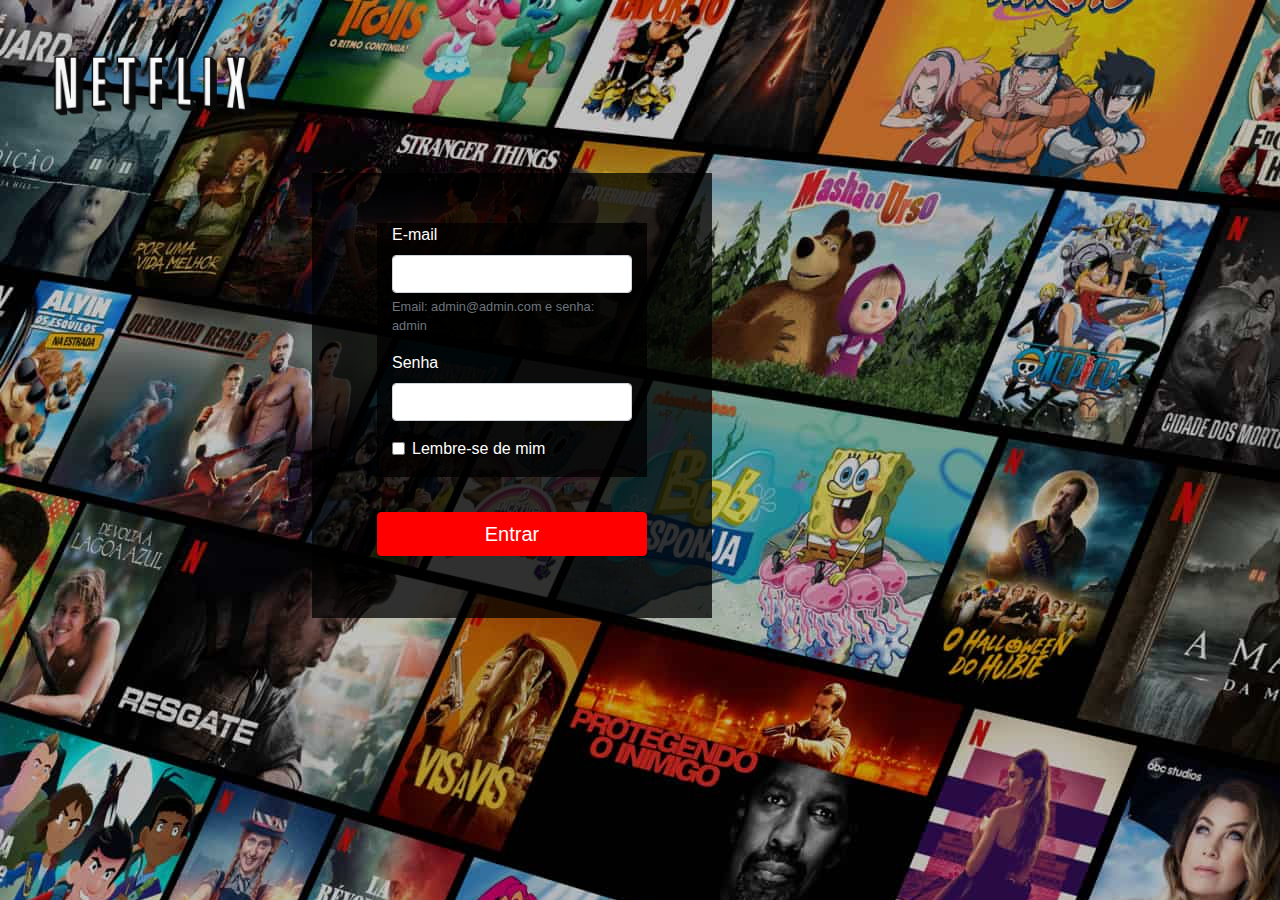
<file: login.html>
<!DOCTYPE html>
<html lang="pt-br">
<head>
    <link rel="stylesheet" href="https://stackpath.bootstrapcdn.com/bootstrap/4.5.2/css/bootstrap.min.css"      integrity="sha384-JcKb8q3iqJ61gNV9KGb8thSsNjpSL0n8PARn9HuZOnIxN0hoP+VmmDGMN5t9UJ0Z" crossorigin="anonymous">
    <link rel="stylesheet" href="style/login.css">
    <script src="js/login.js"></script>

    <meta charset="UTF-8">
    <meta name="viewport" content="width=device-width, initial-scale=1.0">
    <title>Netflix Clone</title>
</head>
<body>
    <header>
       
            <img class="logo" src="img/kisspng-netflix-logo-t-shirt-television-fonts-5b1798853c4721.0081841315282730292469.png" alt="">   
        
    </header>

    
        <div class="container">
            <div class="row login-form" style="margin: 0 auto; margin-top: px;">
                <form class="container">
                    <div class="form-group">
                        <label for="email">E-mail</label>
                            <input type="email" class="form-control" id="exampleInputEmail1" aria-describedby="emailHelp">
                                <small id="emailHelp" class="form-text text-muted">Email: admin@admin.com e senha: admin</small>
                    </div>
                        <div class="form-group">
                            <label for="senha">Senha</label>
                                <input type="password" class="form-control" id="exampleInputPassword1">
                    </div>
                        <div class="form-group form-check">
                            <input type="checkbox" class="form-check-input" id="exampleCheck1">
                            <label class="form-check-label" for="exampleCheck1">Lembre-se de mim</label>
                    </div>    
                </form>
                <button id="login"  onclick="logar()" style="width: 100%"  class="btn btn-primary">Entrar</button> 
            </div>
        </div>
        
    


 
        <script src="https://code.jquery.com/jquery-3.5.1.slim.min.js" integrity="sha384-DfXdz2htPH0lsSSs5nCTpuj/zy4C+OGpamoFVy38MVBnE+IbbVYUew+OrCXaRkfj" crossorigin="anonymous"></script>
        <script src="https://cdn.jsdelivr.net/npm/popper.js@1.16.1/dist/umd/popper.min.js" integrity="sha384-9/reFTGAW83EW2RDu2S0VKaIzap3H66lZH81PoYlFhbGU+6BZp6G7niu735Sk7lN" crossorigin="anonymous"></script>
        <script src="https://stackpath.bootstrapcdn.com/bootstrap/4.5.2/js/bootstrap.min.js" integrity="sha384-B4gt1jrGC7Jh4AgTPSdUtOBvfO8shuf57BaghqFfPlYxofvL8/KUEfYiJOMMV+rV" crossorigin="anonymous"></script>
</body>
</html>
</file>
<file: style/login.css>
body{
    background: url('/img/BR-pt-20201019-popsignuptwoweeks-perspective_alpha_website_medium.jpg');
    width: 80%;
    height: 80%;

}

.container{
    color: white;
    background-color: rgba(0,0,0,.75);
    width: 400px;
    padding-right: 15px;
    padding-left: 15px;
    margin-right: auto;
    margin-left: auto;
}
    
.login-form{
    margin-top: 100px;
    border-radius: 6px;
    padding: 50px;
}
header .container{
    display:flex;
    flex-direction: row;
    align-items:center;
    justify-content: left;    
}

header .logo{
    width: 30%;
    height: 30%;
}

.btn-primary {
    color: #fff;
    background-color: #ff0000;
    border-color: #ff0000;
    border-radius: 4px;
    font-size: 20px;
    font-weight: 500;
    margin: 35px 0 12px;
}
.btn-primary:hover{
    color: #fff;
    background-color: #ff0000;
    border-color: #ff0000;
}
</file>
